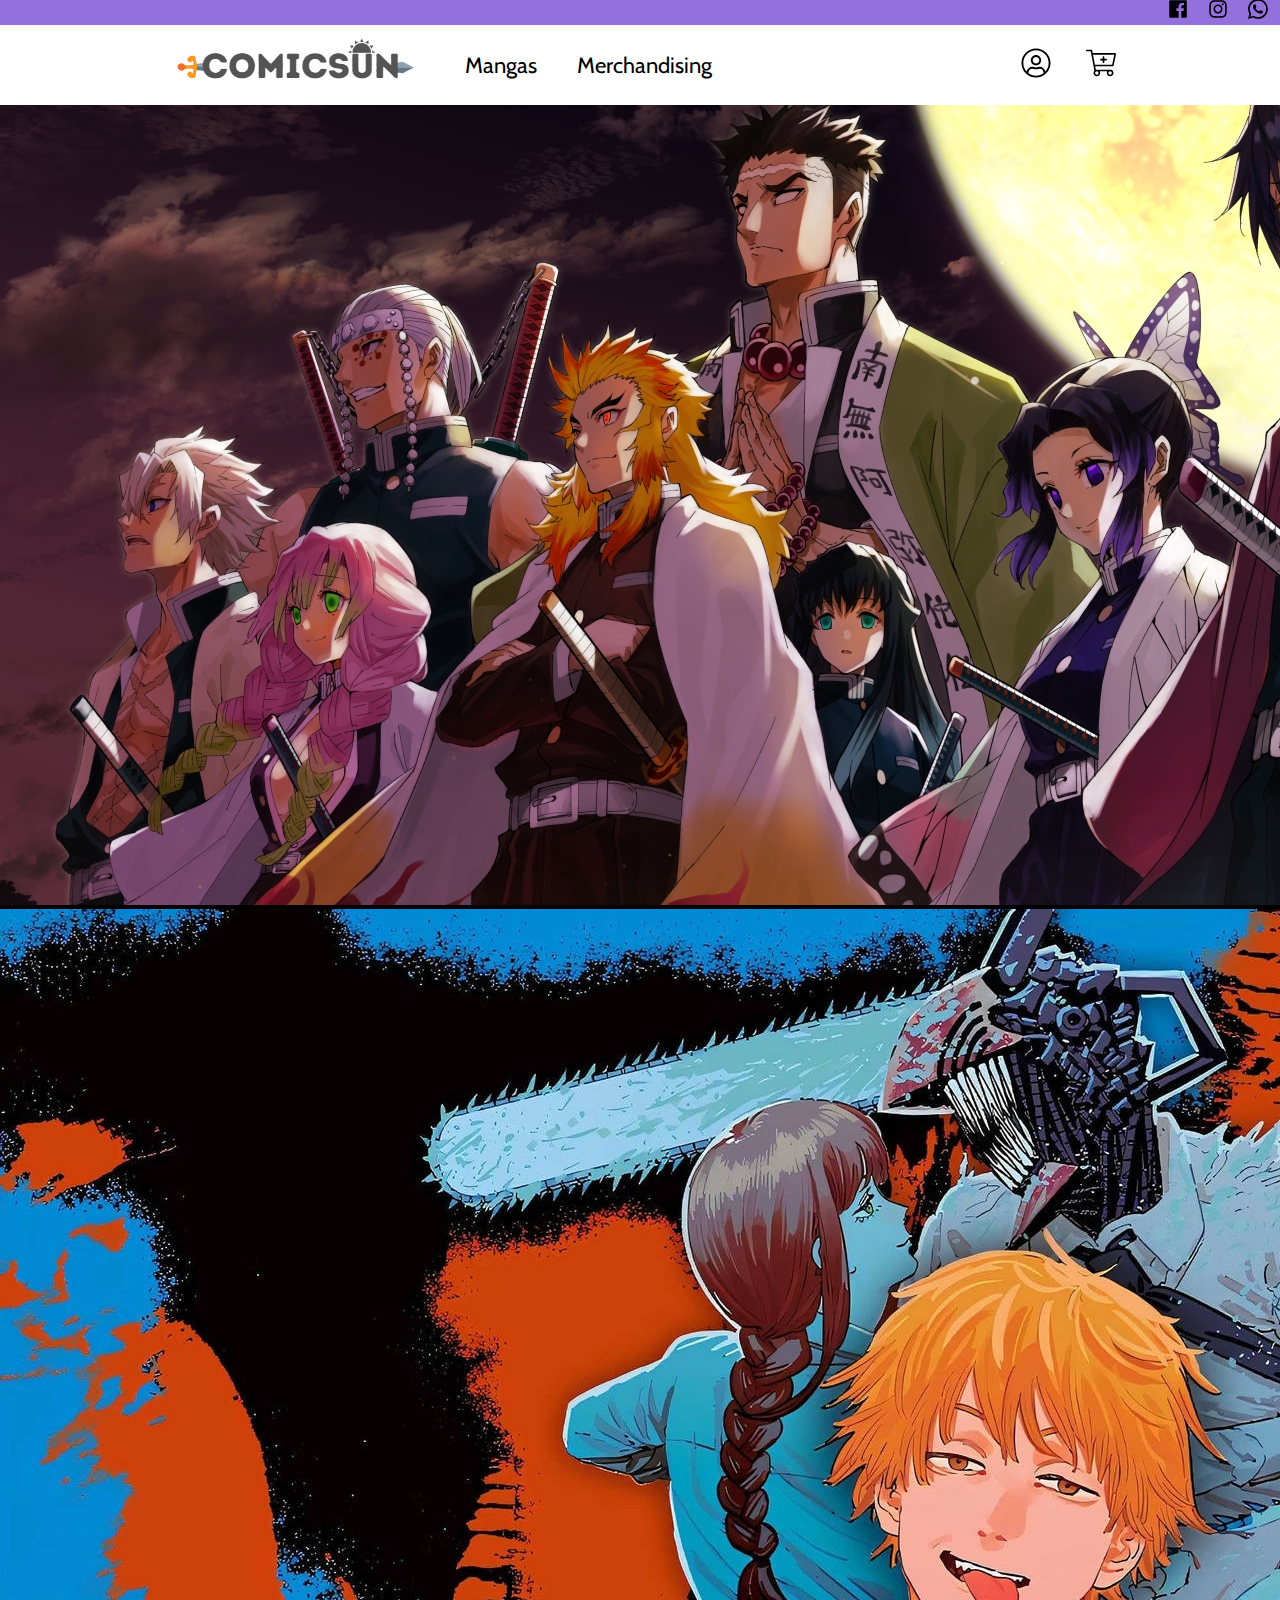
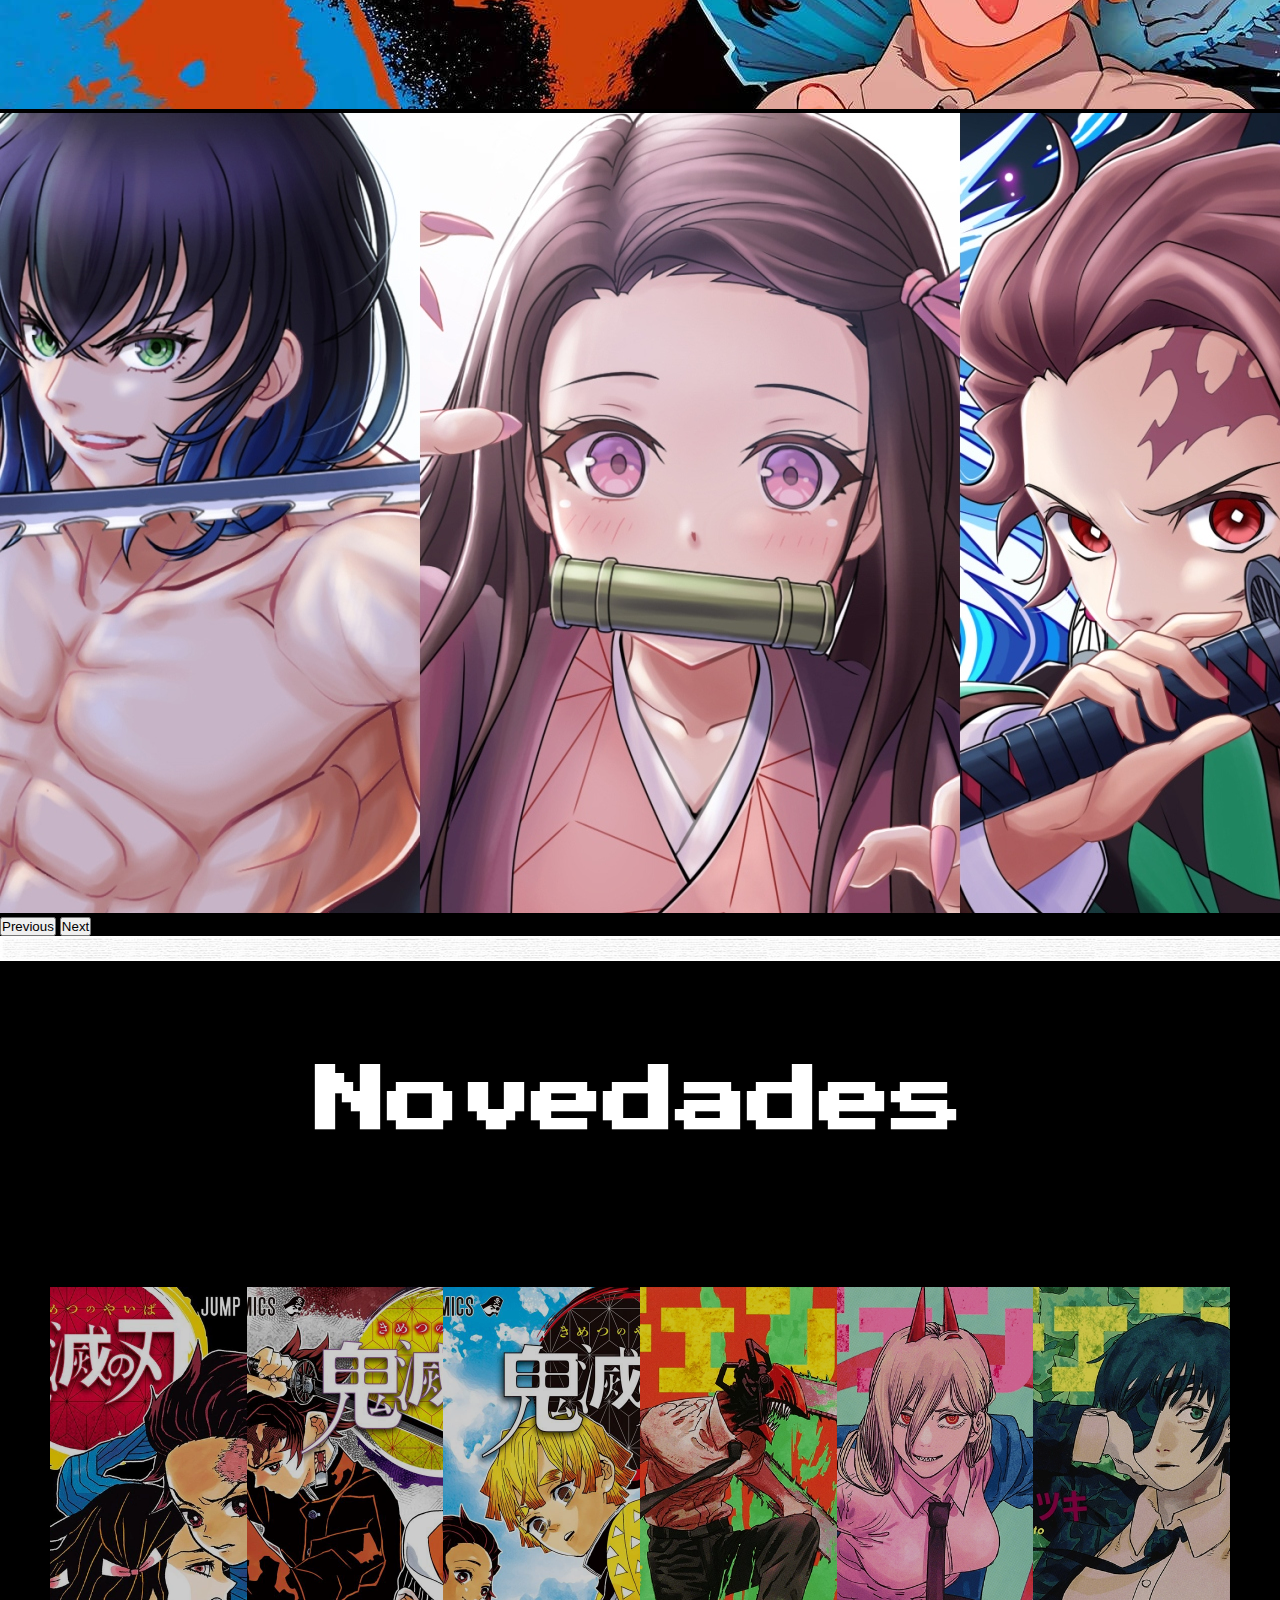
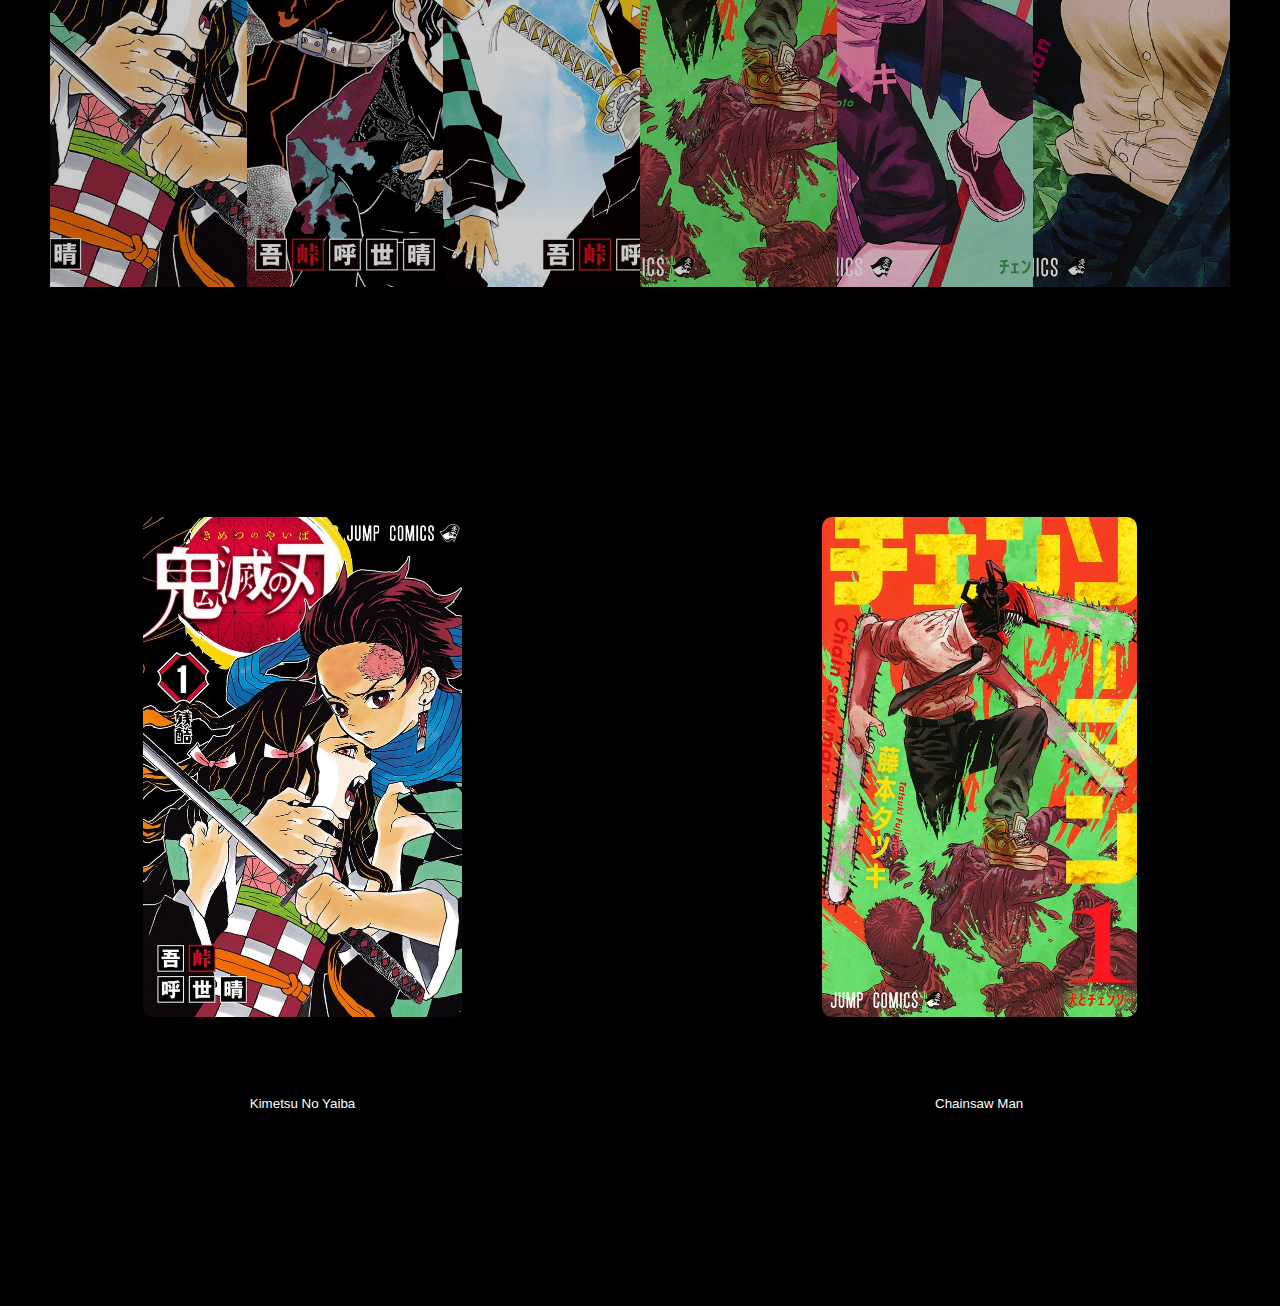
<file: index.html>
<!DOCTYPE html>
<html lang="en">
<head>
    <meta charset="UTF-8">
    <meta http-equiv="X-UA-Compatible" content="IE=edge">
    <meta name="viewport" content="width=device-width, initial-scale=1.0">
    <meta name="description" content="ComicSun">
    <meta name="keywords" content="">
    <link rel="shortcut icon" href="./img/Logo/Favicon.jpg" type="image/x-icon">
    <title>ComicSun</title>
    <!-- CSS -->
    <link rel="stylesheet" href="./CSS/styles.css">
    <!-- Fuentes de letras -->
    <link rel="preconnect" href="https://fonts.googleapis.com">
    <link rel="preconnect" href="https://fonts.gstatic.com" crossorigin>
    <link href="https://fonts.googleapis.com/css2?family=Cabin:wght@600&display=swap" rel="stylesheet">
    <link href="https://fonts.googleapis.com/css2?family=Press+Start+2P&display=swap" rel="stylesheet">
    <link href="https://fonts.googleapis.com/css2?family=Exo+2&display=swap" rel="stylesheet">
    <!-- Librerías -->
    <link href="https://cdn.jsdelivr.net/npm/bootstrap@5.3.0-alpha3/dist/css/bootstrap.min.css" rel="stylesheet" integrity="sha384-KK94CHFLLe+nY2dmCWGMq91rCGa5gtU4mk92HdvYe+M/SXH301p5ILy+dN9+nJOZ" crossorigin="anonymous">
</head>

<body class="body">
    <!-- Icons -->
    <div class="icons">
        <a class="icons__items" class="icons__face" href="https://es-la.facebook.com/" target="_blank">
            <svg class="icons__svg" xmlns="http://www.w3.org/2000/svg" viewBox="0 0 448 512"><path d="M448 56.7v398.5c0 13.7-11.1 24.7-24.7 24.7H309.1V306.5h58.2l8.7-67.6h-67v-43.2c0-19.6 5.4-32.9 33.5-32.9h35.8v-60.5c-6.2-.8-27.4-2.7-52.2-2.7-51.6 0-87 31.5-87 89.4v49.9h-58.4v67.6h58.4V480H24.7C11.1 480 0 468.9 0 455.3V56.7C0 43.1 11.1 32 24.7 32h398.5c13.7 0 24.8 11.1 24.8 24.7z"/></svg>
        </a>
        <a class="icons__items" class="icons__insta" href="https://www.instagram.com/" target="_blank">
            <svg class="icons__svg" xmlns="http://www.w3.org/2000/svg" viewBox="0 0 448 512"><path d="M224.1 141c-63.6 0-114.9 51.3-114.9 114.9s51.3 114.9 114.9 114.9S339 319.5 339 255.9 287.7 141 224.1 141zm0 189.6c-41.1 0-74.7-33.5-74.7-74.7s33.5-74.7 74.7-74.7 74.7 33.5 74.7 74.7-33.6 74.7-74.7 74.7zm146.4-194.3c0 14.9-12 26.8-26.8 26.8-14.9 0-26.8-12-26.8-26.8s12-26.8 26.8-26.8 26.8 12 26.8 26.8zm76.1 27.2c-1.7-35.9-9.9-67.7-36.2-93.9-26.2-26.2-58-34.4-93.9-36.2-37-2.1-147.9-2.1-184.9 0-35.8 1.7-67.6 9.9-93.9 36.1s-34.4 58-36.2 93.9c-2.1 37-2.1 147.9 0 184.9 1.7 35.9 9.9 67.7 36.2 93.9s58 34.4 93.9 36.2c37 2.1 147.9 2.1 184.9 0 35.9-1.7 67.7-9.9 93.9-36.2 26.2-26.2 34.4-58 36.2-93.9 2.1-37 2.1-147.8 0-184.8zM398.8 388c-7.8 19.6-22.9 34.7-42.6 42.6-29.5 11.7-99.5 9-132.1 9s-102.7 2.6-132.1-9c-19.6-7.8-34.7-22.9-42.6-42.6-11.7-29.5-9-99.5-9-132.1s-2.6-102.7 9-132.1c7.8-19.6 22.9-34.7 42.6-42.6 29.5-11.7 99.5-9 132.1-9s102.7-2.6 132.1 9c19.6 7.8 34.7 22.9 42.6 42.6 11.7 29.5 9 99.5 9 132.1s2.7 102.7-9 132.1z"/></svg>
        </a>
        <a class="icons__items" class="icons__whats" href="https://web.whatsapp.com/" target="_blank">
            <svg class="icons__svg" xmlns="http://www.w3.org/2000/svg" width="16" height="16" fill="currentColor" class="bi bi-whatsapp" viewBox="0 0 16 16">
                <path d="M13.601 2.326A7.854 7.854 0 0 0 7.994 0C3.627 0 .068 3.558.064 7.926c0 1.399.366 2.76 1.057 3.965L0 16l4.204-1.102a7.933 7.933 0 0 0 3.79.965h.004c4.368 0 7.926-3.558 7.93-7.93A7.898 7.898 0 0 0 13.6 2.326zM7.994 14.521a6.573 6.573 0 0 1-3.356-.92l-.24-.144-2.494.654.666-2.433-.156-.251a6.56 6.56 0 0 1-1.007-3.505c0-3.626 2.957-6.584 6.591-6.584a6.56 6.56 0 0 1 4.66 1.931 6.557 6.557 0 0 1 1.928 4.66c-.004 3.639-2.961 6.592-6.592 6.592zm3.615-4.934c-.197-.099-1.17-.578-1.353-.646-.182-.065-.315-.099-.445.099-.133.197-.513.646-.627.775-.114.133-.232.148-.43.05-.197-.1-.836-.308-1.592-.985-.59-.525-.985-1.175-1.103-1.372-.114-.198-.011-.304.088-.403.087-.088.197-.232.296-.346.1-.114.133-.198.198-.33.065-.134.034-.248-.015-.347-.05-.099-.445-1.076-.612-1.47-.16-.389-.323-.335-.445-.34-.114-.007-.247-.007-.38-.007a.729.729 0 0 0-.529.247c-.182.198-.691.677-.691 1.654 0 .977.71 1.916.81 2.049.098.133 1.394 2.132 3.383 2.992.47.205.84.326 1.129.418.475.152.904.129 1.246.08.38-.058 1.171-.48 1.338-.943.164-.464.164-.86.114-.943-.049-.084-.182-.133-.38-.232z"/>
              </svg>
        </a>
    </div>
    <!-- Menú navegador -->
    <header class="nav">
        <div class="nav__menu">
            <a class="nav__logo" href="./index.html">
                <img src="./img/Logo/ComicSun4.png" alt="Logo-ComicSun">
            </a>
            <a class="nav__pages" href="./PAGES/mangas.html">Mangas</a>
            <a class="nav__pages" href="./PAGES/merchandising.html">Merchandising</a>
        </div>
        
        <div class="nav__container">
            <a class="nav__icons" href="./PAGES/contacto.html">
                <svg xmlns="http://www.w3.org/2000/svg" viewBox="0 0 496 512"><path d="M248 8C111 8 0 119 0 256s111 248 248 248 248-111 248-248S385 8 248 8zm128 421.6c-35.9 26.5-80.1 42.4-128 42.4s-92.1-15.9-128-42.4V416c0-35.3 28.7-64 64-64 11.1 0 27.5 11.4 64 11.4 36.6 0 52.8-11.4 64-11.4 35.3 0 64 28.7 64 64v13.6zm30.6-27.5c-6.8-46.4-46.3-82.1-94.6-82.1-20.5 0-30.4 11.4-64 11.4S204.6 320 184 320c-48.3 0-87.8 35.7-94.6 82.1C53.9 363.6 32 312.4 32 256c0-119.1 96.9-216 216-216s216 96.9 216 216c0 56.4-21.9 107.6-57.4 146.1zM248 120c-48.6 0-88 39.4-88 88s39.4 88 88 88 88-39.4 88-88-39.4-88-88-88zm0 144c-30.9 0-56-25.1-56-56s25.1-56 56-56 56 25.1 56 56-25.1 56-56 56z"/></svg>
            </a>
            <a class="nav__icons" href="">
                <svg xmlns="http://www.w3.org/2000/svg" viewBox="0 0 576 512"><path d="M551.991 64H129.28l-8.329-44.423C118.822 8.226 108.911 0 97.362 0H12C5.373 0 0 5.373 0 12v8c0 6.627 5.373 12 12 12h78.72l69.927 372.946C150.305 416.314 144 431.42 144 448c0 35.346 28.654 64 64 64s64-28.654 64-64a63.681 63.681 0 0 0-8.583-32h145.167a63.681 63.681 0 0 0-8.583 32c0 35.346 28.654 64 64 64 35.346 0 64-28.654 64-64 0-17.993-7.435-34.24-19.388-45.868C506.022 391.891 496.76 384 485.328 384H189.28l-12-64h331.381c11.368 0 21.177-7.976 23.496-19.105l43.331-208C578.592 77.991 567.215 64 551.991 64zM464 416c17.645 0 32 14.355 32 32s-14.355 32-32 32-32-14.355-32-32 14.355-32 32-32zm-256 0c17.645 0 32 14.355 32 32s-14.355 32-32 32-32-14.355-32-32 14.355-32 32-32zm294.156-128H171.28l-36-192h406.876l-40 192zM272 196v-8c0-6.627 5.373-12 12-12h36v-36c0-6.627 5.373-12 12-12h8c6.627 0 12 5.373 12 12v36h36c6.627 0 12 5.373 12 12v8c0 6.627-5.373 12-12 12h-36v36c0 6.627-5.373 12-12 12h-8c-6.627 0-12-5.373-12-12v-36h-36c-6.627 0-12-5.373-12-12z"/></svg>
            </a>
        </div>
    </header>

    <main>
        <!-- Carrusel -->
        <div id="carouselExampleFade" class="carousel slide carousel-fade">
            <div class="carousel-inner">
              <div class="carousel-item active">
                <img src="./img/Carrusel/kimetsu-no-yaiba.jpg" class="d-block w-100" alt="kimetsu-no-yaiba">
              </div>
              <div class="carousel-item">
                <img src="./img/Carrusel/chainsaw-man.jpg" class="d-block w-100" alt="kimetsu-no-yaiba">
              </div>
              <div class="carousel-item">
                <img src="./img/Carrusel/kimetsu-no-yaiba2.jpg" class="d-block w-100" alt="kimetsu-no-yaiba">
              </div>
            </div>
            <button class="carousel-control-prev" type="button" data-bs-target="#carouselExampleFade" data-bs-slide="prev">
              <span class="carousel-control-prev-icon" aria-hidden="true"></span>
              <span class="visually-hidden">Previous</span>
            </button>
            <button class="carousel-control-next" type="button" data-bs-target="#carouselExampleFade" data-bs-slide="next">
              <span class="carousel-control-next-icon" aria-hidden="true"></span>
              <span class="visually-hidden">Next</span>
            </button>
        </div>


        <!-- Separación -->
       <div class="line">
            <img src="./img/lineablanca.jpg" alt="separacion">
       </div>


       <!-- Título -->
        <section class="title">
            <h1>Novedades</h1>
        </section>


        <!-- Galería de img -->
        <div class="galeria">
            <img src="./img/Kimetsu-no-yaiba/Kimetsu_no_Yaiba_V1jap.webp" alt="kimetsu-no-yaiba">
            <img src="./img/Kimetsu-no-yaiba/Kimetsu_no_Yaiba_V2.webp" alt="kimetsu-no-yaiba">
            <img src="./img/Kimetsu-no-yaiba/Kimetsu_no_Yaiba_V3.webp" alt="kimetsu-no-yaiba">
            <img src="./img/Chainsow-man/Volumen_1.webp" alt="chainsaw-man">
            <img src="./img/Chainsow-man/Volumen_2.webp" alt="chainsaw-man">
            <img src="./img/Chainsow-man/Volumen_3.webp" alt="chainsaw-man">
        </div>


        <!-- Tienda -->
        <section class="cont">
            <div class="box">
                <div class="box__cont">
                    <div class="box__img">
                        <a href="./PAGES/mangas.html">
                            <img src="./img/Kimetsu-no-yaiba/Kimetsu_no_Yaiba_V1jap.webp" alt="kimetsu-no-yaiba">
                        </a>
                    </div>
                    <!-- Button -->
                    <div class="button">
                        <a class="button__link" href="./PAGES/mangas.html">
                            <button class="button__txt">Kimetsu No Yaiba</button>
                        </a>
                    </div>
                </div>
                
                <div class="box__cont">
                    <div class="box__img">
                        <a href="./PAGES/mangas.html">
                            <img src="./img/Chainsow-man/Volumen_1.webp" alt="chainsaw-man">
                        </a>
                    </div>
                    <!-- Button -->
                    <div class="button">
                        <a class="button__link" href="./PAGES/mangas.html">
                            <button class="button__txt">Chainsaw Man</button>
                        </a>
                    </div>

                </div>
            </div>
        </section>
    </main>


    <!-- Pie de página -->
    <footer class="footer">
        
    </footer>







    <!-- Javascript -->
    <script src="https://cdn.jsdelivr.net/npm/@popperjs/core@2.11.7/dist/umd/popper.min.js" integrity="sha384-zYPOMqeu1DAVkHiLqWBUTcbYfZ8osu1Nd6Z89ify25QV9guujx43ITvfi12/QExE" crossorigin="anonymous"></script>
    <script src="https://cdn.jsdelivr.net/npm/bootstrap@5.3.0-alpha3/dist/js/bootstrap.min.js" integrity="sha384-Y4oOpwW3duJdCWv5ly8SCFYWqFDsfob/3GkgExXKV4idmbt98QcxXYs9UoXAB7BZ" crossorigin="anonymous"></script>
    <script src="./Javascript/script.js"></script>
</body>
</html>
</file>
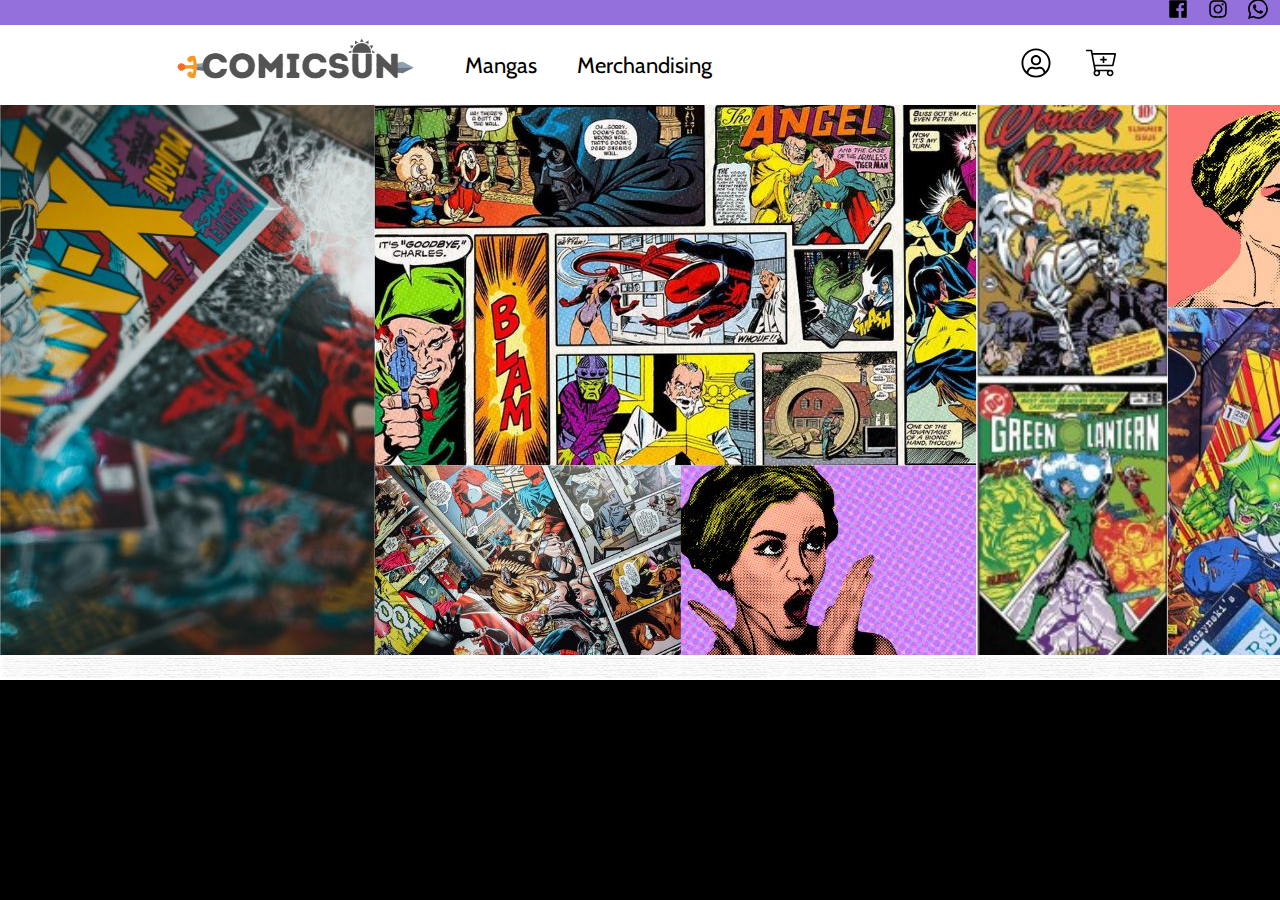
<file: PAGES/contacto.html>
<!DOCTYPE html>
<html lang="en">
<head>
    <meta charset="UTF-8">
    <meta http-equiv="X-UA-Compatible" content="IE=edge">
    <meta name="viewport" content="width=device-width, initial-scale=1.0">
    <meta name="description" content="ComicSun">
    <meta name="keywords" content="">
    <link rel="shortcut icon" href="../img/Logo/Favicon.jpg" type="image/x-icon">
    <title>Contacto</title>
    <!-- CSS -->
    <link rel="stylesheet" href="../CSS/styles.css">
    <!-- Fuentes de letras -->
    <link rel="preconnect" href="https://fonts.googleapis.com">
    <link rel="preconnect" href="https://fonts.gstatic.com" crossorigin>
    <link href="https://fonts.googleapis.com/css2?family=Cabin:wght@600&display=swap" rel="stylesheet">
    <!-- Librerías -->
</head>

<body class="body">
    <!-- Icons -->
    <div class="icons">
        <a class="icons__items" class="icons__face" href="https://es-la.facebook.com/" target="_blank">
            <svg class="icons__svg" xmlns="http://www.w3.org/2000/svg" viewBox="0 0 448 512"><path d="M448 56.7v398.5c0 13.7-11.1 24.7-24.7 24.7H309.1V306.5h58.2l8.7-67.6h-67v-43.2c0-19.6 5.4-32.9 33.5-32.9h35.8v-60.5c-6.2-.8-27.4-2.7-52.2-2.7-51.6 0-87 31.5-87 89.4v49.9h-58.4v67.6h58.4V480H24.7C11.1 480 0 468.9 0 455.3V56.7C0 43.1 11.1 32 24.7 32h398.5c13.7 0 24.8 11.1 24.8 24.7z"/></svg>
        </a>
        <a class="icons__items" class="icons__insta" href="https://www.instagram.com/" target="_blank">
            <svg class="icons__svg" xmlns="http://www.w3.org/2000/svg" viewBox="0 0 448 512"><path d="M224.1 141c-63.6 0-114.9 51.3-114.9 114.9s51.3 114.9 114.9 114.9S339 319.5 339 255.9 287.7 141 224.1 141zm0 189.6c-41.1 0-74.7-33.5-74.7-74.7s33.5-74.7 74.7-74.7 74.7 33.5 74.7 74.7-33.6 74.7-74.7 74.7zm146.4-194.3c0 14.9-12 26.8-26.8 26.8-14.9 0-26.8-12-26.8-26.8s12-26.8 26.8-26.8 26.8 12 26.8 26.8zm76.1 27.2c-1.7-35.9-9.9-67.7-36.2-93.9-26.2-26.2-58-34.4-93.9-36.2-37-2.1-147.9-2.1-184.9 0-35.8 1.7-67.6 9.9-93.9 36.1s-34.4 58-36.2 93.9c-2.1 37-2.1 147.9 0 184.9 1.7 35.9 9.9 67.7 36.2 93.9s58 34.4 93.9 36.2c37 2.1 147.9 2.1 184.9 0 35.9-1.7 67.7-9.9 93.9-36.2 26.2-26.2 34.4-58 36.2-93.9 2.1-37 2.1-147.8 0-184.8zM398.8 388c-7.8 19.6-22.9 34.7-42.6 42.6-29.5 11.7-99.5 9-132.1 9s-102.7 2.6-132.1-9c-19.6-7.8-34.7-22.9-42.6-42.6-11.7-29.5-9-99.5-9-132.1s-2.6-102.7 9-132.1c7.8-19.6 22.9-34.7 42.6-42.6 29.5-11.7 99.5-9 132.1-9s102.7-2.6 132.1 9c19.6 7.8 34.7 22.9 42.6 42.6 11.7 29.5 9 99.5 9 132.1s2.7 102.7-9 132.1z"/></svg>
        </a>
        <a class="icons__items" class="icons__whats" href="https://web.whatsapp.com/" target="_blank">
            <svg class="icons__svg" xmlns="http://www.w3.org/2000/svg" width="16" height="16" fill="currentColor" class="bi bi-whatsapp" viewBox="0 0 16 16">
                <path d="M13.601 2.326A7.854 7.854 0 0 0 7.994 0C3.627 0 .068 3.558.064 7.926c0 1.399.366 2.76 1.057 3.965L0 16l4.204-1.102a7.933 7.933 0 0 0 3.79.965h.004c4.368 0 7.926-3.558 7.93-7.93A7.898 7.898 0 0 0 13.6 2.326zM7.994 14.521a6.573 6.573 0 0 1-3.356-.92l-.24-.144-2.494.654.666-2.433-.156-.251a6.56 6.56 0 0 1-1.007-3.505c0-3.626 2.957-6.584 6.591-6.584a6.56 6.56 0 0 1 4.66 1.931 6.557 6.557 0 0 1 1.928 4.66c-.004 3.639-2.961 6.592-6.592 6.592zm3.615-4.934c-.197-.099-1.17-.578-1.353-.646-.182-.065-.315-.099-.445.099-.133.197-.513.646-.627.775-.114.133-.232.148-.43.05-.197-.1-.836-.308-1.592-.985-.59-.525-.985-1.175-1.103-1.372-.114-.198-.011-.304.088-.403.087-.088.197-.232.296-.346.1-.114.133-.198.198-.33.065-.134.034-.248-.015-.347-.05-.099-.445-1.076-.612-1.47-.16-.389-.323-.335-.445-.34-.114-.007-.247-.007-.38-.007a.729.729 0 0 0-.529.247c-.182.198-.691.677-.691 1.654 0 .977.71 1.916.81 2.049.098.133 1.394 2.132 3.383 2.992.47.205.84.326 1.129.418.475.152.904.129 1.246.08.38-.058 1.171-.48 1.338-.943.164-.464.164-.86.114-.943-.049-.084-.182-.133-.38-.232z"/>
              </svg>
        </a>
    </div>

    <!-- Menú navegador -->
    <header class="nav">
        <div class="nav__menu">
            <a class="nav__logo" href="../index.html">
                <img src="../img/Logo/ComicSun4.png" alt="Logo-ComicSun">
            </a>
            <a class="nav__pages" href="./mangas.html">Mangas</a>
            <a class="nav__pages" href="./merchandising.html">Merchandising</a>
        </div>
        
        <div class="nav__container">
            <a class="nav__icons" href="./contacto.html">
                <svg xmlns="http://www.w3.org/2000/svg" viewBox="0 0 496 512"><path d="M248 8C111 8 0 119 0 256s111 248 248 248 248-111 248-248S385 8 248 8zm128 421.6c-35.9 26.5-80.1 42.4-128 42.4s-92.1-15.9-128-42.4V416c0-35.3 28.7-64 64-64 11.1 0 27.5 11.4 64 11.4 36.6 0 52.8-11.4 64-11.4 35.3 0 64 28.7 64 64v13.6zm30.6-27.5c-6.8-46.4-46.3-82.1-94.6-82.1-20.5 0-30.4 11.4-64 11.4S204.6 320 184 320c-48.3 0-87.8 35.7-94.6 82.1C53.9 363.6 32 312.4 32 256c0-119.1 96.9-216 216-216s216 96.9 216 216c0 56.4-21.9 107.6-57.4 146.1zM248 120c-48.6 0-88 39.4-88 88s39.4 88 88 88 88-39.4 88-88-39.4-88-88-88zm0 144c-30.9 0-56-25.1-56-56s25.1-56 56-56 56 25.1 56 56-25.1 56-56 56z"/></svg>
            </a>
            <a class="nav__icons" href="">
                <svg xmlns="http://www.w3.org/2000/svg" viewBox="0 0 576 512"><path d="M551.991 64H129.28l-8.329-44.423C118.822 8.226 108.911 0 97.362 0H12C5.373 0 0 5.373 0 12v8c0 6.627 5.373 12 12 12h78.72l69.927 372.946C150.305 416.314 144 431.42 144 448c0 35.346 28.654 64 64 64s64-28.654 64-64a63.681 63.681 0 0 0-8.583-32h145.167a63.681 63.681 0 0 0-8.583 32c0 35.346 28.654 64 64 64 35.346 0 64-28.654 64-64 0-17.993-7.435-34.24-19.388-45.868C506.022 391.891 496.76 384 485.328 384H189.28l-12-64h331.381c11.368 0 21.177-7.976 23.496-19.105l43.331-208C578.592 77.991 567.215 64 551.991 64zM464 416c17.645 0 32 14.355 32 32s-14.355 32-32 32-32-14.355-32-32 14.355-32 32-32zm-256 0c17.645 0 32 14.355 32 32s-14.355 32-32 32-32-14.355-32-32 14.355-32 32-32zm294.156-128H171.28l-36-192h406.876l-40 192zM272 196v-8c0-6.627 5.373-12 12-12h36v-36c0-6.627 5.373-12 12-12h8c6.627 0 12 5.373 12 12v36h36c6.627 0 12 5.373 12 12v8c0 6.627-5.373 12-12 12h-36v36c0 6.627-5.373 12-12 12h-8c-6.627 0-12-5.373-12-12v-36h-36c-6.627 0-12-5.373-12-12z"/></svg>
            </a>
        </div>
    </header>


    <!-- Banner -->
    <div class="banner">
        <img src="../img/banner1.jpg" alt="Banner">
    </div>


    <!-- Separación -->
    <div class="line">
        <img src="../img/lineablanca.jpg" alt="separacion">
    </div>

    
    


    <!-- Javascript -->
    <script src="../Javascript/script.js"></script>
</body>
</html>
</file>
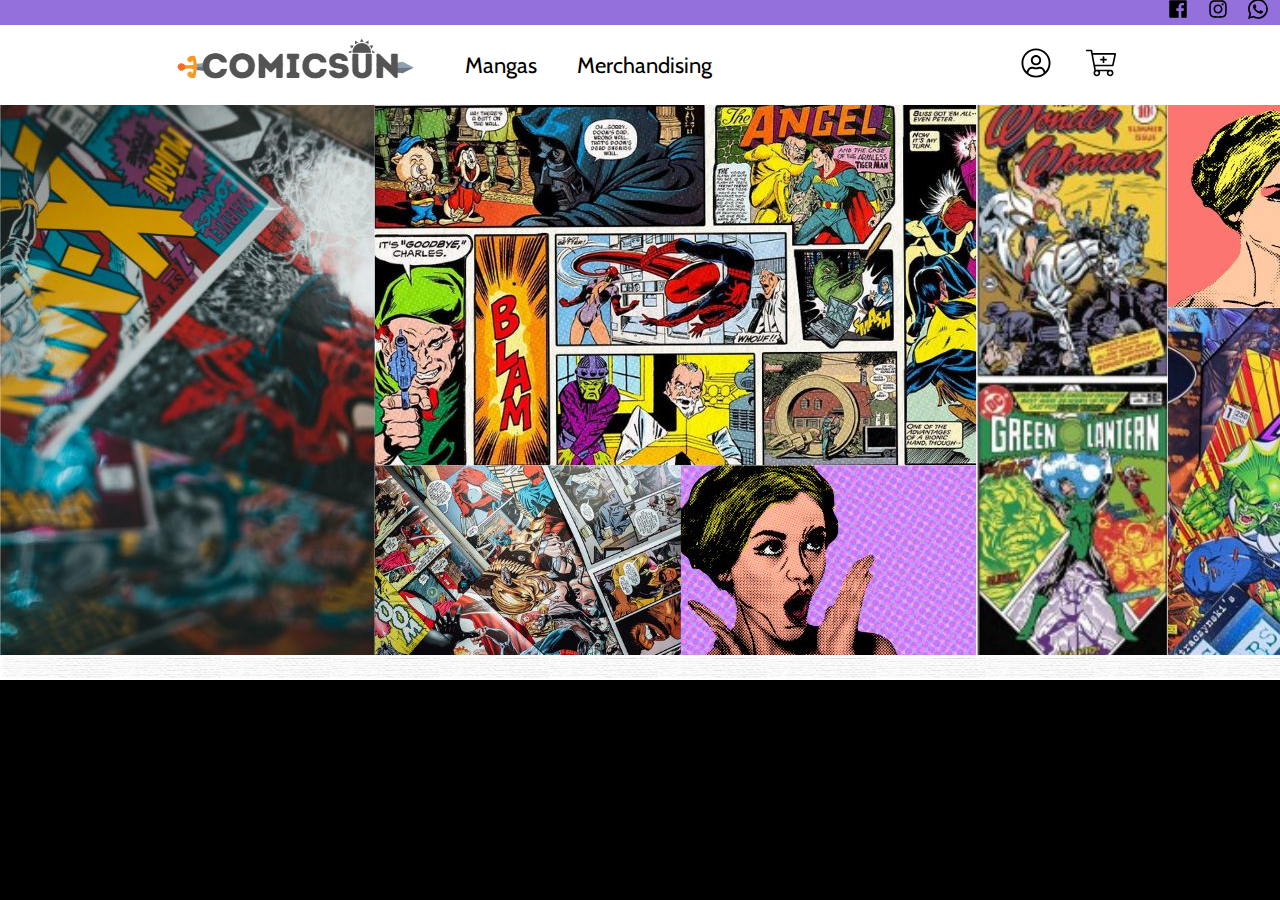
<file: PAGES/mangas.html>
<!DOCTYPE html>
<html lang="en">
<head>
    <meta charset="UTF-8">
    <meta http-equiv="X-UA-Compatible" content="IE=edge">
    <meta name="viewport" content="width=device-width, initial-scale=1.0">
    <meta name="description" content="ComicSun">
    <meta name="keywords" content="">
    <link rel="shortcut icon" href="../img/Logo/Favicon.jpg" type="image/x-icon">
    <title>Productos</title>
    <!-- CSS -->
    <link rel="stylesheet" href="../CSS/styles.css">
    <!-- Fuentes de letras -->
    <link rel="preconnect" href="https://fonts.googleapis.com">
    <link rel="preconnect" href="https://fonts.gstatic.com" crossorigin>
    <link href="https://fonts.googleapis.com/css2?family=Cabin:wght@600&display=swap" rel="stylesheet">
    <!-- Librerías -->
</head>

<body class="body">
    <!-- Icons -->
    <div class="icons">
        <a class="icons__items" class="icons__face" href="https://es-la.facebook.com/" target="_blank">
            <svg class="icons__svg" xmlns="http://www.w3.org/2000/svg" viewBox="0 0 448 512"><path d="M448 56.7v398.5c0 13.7-11.1 24.7-24.7 24.7H309.1V306.5h58.2l8.7-67.6h-67v-43.2c0-19.6 5.4-32.9 33.5-32.9h35.8v-60.5c-6.2-.8-27.4-2.7-52.2-2.7-51.6 0-87 31.5-87 89.4v49.9h-58.4v67.6h58.4V480H24.7C11.1 480 0 468.9 0 455.3V56.7C0 43.1 11.1 32 24.7 32h398.5c13.7 0 24.8 11.1 24.8 24.7z"/></svg>
        </a>
        <a class="icons__items" class="icons__insta" href="https://www.instagram.com/" target="_blank">
            <svg class="icons__svg" xmlns="http://www.w3.org/2000/svg" viewBox="0 0 448 512"><path d="M224.1 141c-63.6 0-114.9 51.3-114.9 114.9s51.3 114.9 114.9 114.9S339 319.5 339 255.9 287.7 141 224.1 141zm0 189.6c-41.1 0-74.7-33.5-74.7-74.7s33.5-74.7 74.7-74.7 74.7 33.5 74.7 74.7-33.6 74.7-74.7 74.7zm146.4-194.3c0 14.9-12 26.8-26.8 26.8-14.9 0-26.8-12-26.8-26.8s12-26.8 26.8-26.8 26.8 12 26.8 26.8zm76.1 27.2c-1.7-35.9-9.9-67.7-36.2-93.9-26.2-26.2-58-34.4-93.9-36.2-37-2.1-147.9-2.1-184.9 0-35.8 1.7-67.6 9.9-93.9 36.1s-34.4 58-36.2 93.9c-2.1 37-2.1 147.9 0 184.9 1.7 35.9 9.9 67.7 36.2 93.9s58 34.4 93.9 36.2c37 2.1 147.9 2.1 184.9 0 35.9-1.7 67.7-9.9 93.9-36.2 26.2-26.2 34.4-58 36.2-93.9 2.1-37 2.1-147.8 0-184.8zM398.8 388c-7.8 19.6-22.9 34.7-42.6 42.6-29.5 11.7-99.5 9-132.1 9s-102.7 2.6-132.1-9c-19.6-7.8-34.7-22.9-42.6-42.6-11.7-29.5-9-99.5-9-132.1s-2.6-102.7 9-132.1c7.8-19.6 22.9-34.7 42.6-42.6 29.5-11.7 99.5-9 132.1-9s102.7-2.6 132.1 9c19.6 7.8 34.7 22.9 42.6 42.6 11.7 29.5 9 99.5 9 132.1s2.7 102.7-9 132.1z"/></svg>
        </a>
        <a class="icons__items" class="icons__whats" href="https://web.whatsapp.com/" target="_blank">
            <svg class="icons__svg" xmlns="http://www.w3.org/2000/svg" width="16" height="16" fill="currentColor" class="bi bi-whatsapp" viewBox="0 0 16 16">
            <path d="M13.601 2.326A7.854 7.854 0 0 0 7.994 0C3.627 0 .068 3.558.064 7.926c0 1.399.366 2.76 1.057 3.965L0 16l4.204-1.102a7.933 7.933 0 0 0 3.79.965h.004c4.368 0 7.926-3.558 7.93-7.93A7.898 7.898 0 0 0 13.6 2.326zM7.994 14.521a6.573 6.573 0 0 1-3.356-.92l-.24-.144-2.494.654.666-2.433-.156-.251a6.56 6.56 0 0 1-1.007-3.505c0-3.626 2.957-6.584 6.591-6.584a6.56 6.56 0 0 1 4.66 1.931 6.557 6.557 0 0 1 1.928 4.66c-.004 3.639-2.961 6.592-6.592 6.592zm3.615-4.934c-.197-.099-1.17-.578-1.353-.646-.182-.065-.315-.099-.445.099-.133.197-.513.646-.627.775-.114.133-.232.148-.43.05-.197-.1-.836-.308-1.592-.985-.59-.525-.985-1.175-1.103-1.372-.114-.198-.011-.304.088-.403.087-.088.197-.232.296-.346.1-.114.133-.198.198-.33.065-.134.034-.248-.015-.347-.05-.099-.445-1.076-.612-1.47-.16-.389-.323-.335-.445-.34-.114-.007-.247-.007-.38-.007a.729.729 0 0 0-.529.247c-.182.198-.691.677-.691 1.654 0 .977.71 1.916.81 2.049.098.133 1.394 2.132 3.383 2.992.47.205.84.326 1.129.418.475.152.904.129 1.246.08.38-.058 1.171-.48 1.338-.943.164-.464.164-.86.114-.943-.049-.084-.182-.133-.38-.232z"/>
            </svg>
        </a>
    </div>
    

    <!-- Menú navegador -->
    <header class="nav">
        <div class="nav__menu">
            <a class="nav__logo" href="../index.html">
                <img src="../img/Logo/ComicSun4.png" alt="Logo-ComicSun">
            </a>
            <a class="nav__pages" href="./mangas.html">Mangas</a>
            <a class="nav__pages" href="./merchandising.html">Merchandising</a>
        </div>
        
        <div class="nav__container">
            <a class="nav__icons" href="./contacto.html">
                <svg xmlns="http://www.w3.org/2000/svg" viewBox="0 0 496 512"><path d="M248 8C111 8 0 119 0 256s111 248 248 248 248-111 248-248S385 8 248 8zm128 421.6c-35.9 26.5-80.1 42.4-128 42.4s-92.1-15.9-128-42.4V416c0-35.3 28.7-64 64-64 11.1 0 27.5 11.4 64 11.4 36.6 0 52.8-11.4 64-11.4 35.3 0 64 28.7 64 64v13.6zm30.6-27.5c-6.8-46.4-46.3-82.1-94.6-82.1-20.5 0-30.4 11.4-64 11.4S204.6 320 184 320c-48.3 0-87.8 35.7-94.6 82.1C53.9 363.6 32 312.4 32 256c0-119.1 96.9-216 216-216s216 96.9 216 216c0 56.4-21.9 107.6-57.4 146.1zM248 120c-48.6 0-88 39.4-88 88s39.4 88 88 88 88-39.4 88-88-39.4-88-88-88zm0 144c-30.9 0-56-25.1-56-56s25.1-56 56-56 56 25.1 56 56-25.1 56-56 56z"/></svg>
            </a>
            <a class="nav__icons" href="">
                <svg xmlns="http://www.w3.org/2000/svg" viewBox="0 0 576 512"><path d="M551.991 64H129.28l-8.329-44.423C118.822 8.226 108.911 0 97.362 0H12C5.373 0 0 5.373 0 12v8c0 6.627 5.373 12 12 12h78.72l69.927 372.946C150.305 416.314 144 431.42 144 448c0 35.346 28.654 64 64 64s64-28.654 64-64a63.681 63.681 0 0 0-8.583-32h145.167a63.681 63.681 0 0 0-8.583 32c0 35.346 28.654 64 64 64 35.346 0 64-28.654 64-64 0-17.993-7.435-34.24-19.388-45.868C506.022 391.891 496.76 384 485.328 384H189.28l-12-64h331.381c11.368 0 21.177-7.976 23.496-19.105l43.331-208C578.592 77.991 567.215 64 551.991 64zM464 416c17.645 0 32 14.355 32 32s-14.355 32-32 32-32-14.355-32-32 14.355-32 32-32zm-256 0c17.645 0 32 14.355 32 32s-14.355 32-32 32-32-14.355-32-32 14.355-32 32-32zm294.156-128H171.28l-36-192h406.876l-40 192zM272 196v-8c0-6.627 5.373-12 12-12h36v-36c0-6.627 5.373-12 12-12h8c6.627 0 12 5.373 12 12v36h36c6.627 0 12 5.373 12 12v8c0 6.627-5.373 12-12 12h-36v36c0 6.627-5.373 12-12 12h-8c-6.627 0-12-5.373-12-12v-36h-36c-6.627 0-12-5.373-12-12z"/></svg>
            </a>
        </div>
    </header>


    <!-- Banner -->
    <div class="banner">
        <img src="../img/banner1.jpg" alt="Banner">
    </div>


    <!-- Separación -->
    <div class="line">
        <img src="../img/lineablanca.jpg" alt="separacion">
    </div>



    <!-- Javascript -->
    <script src="../Javascript/script.js"></script>
</body>
</html>
</file>
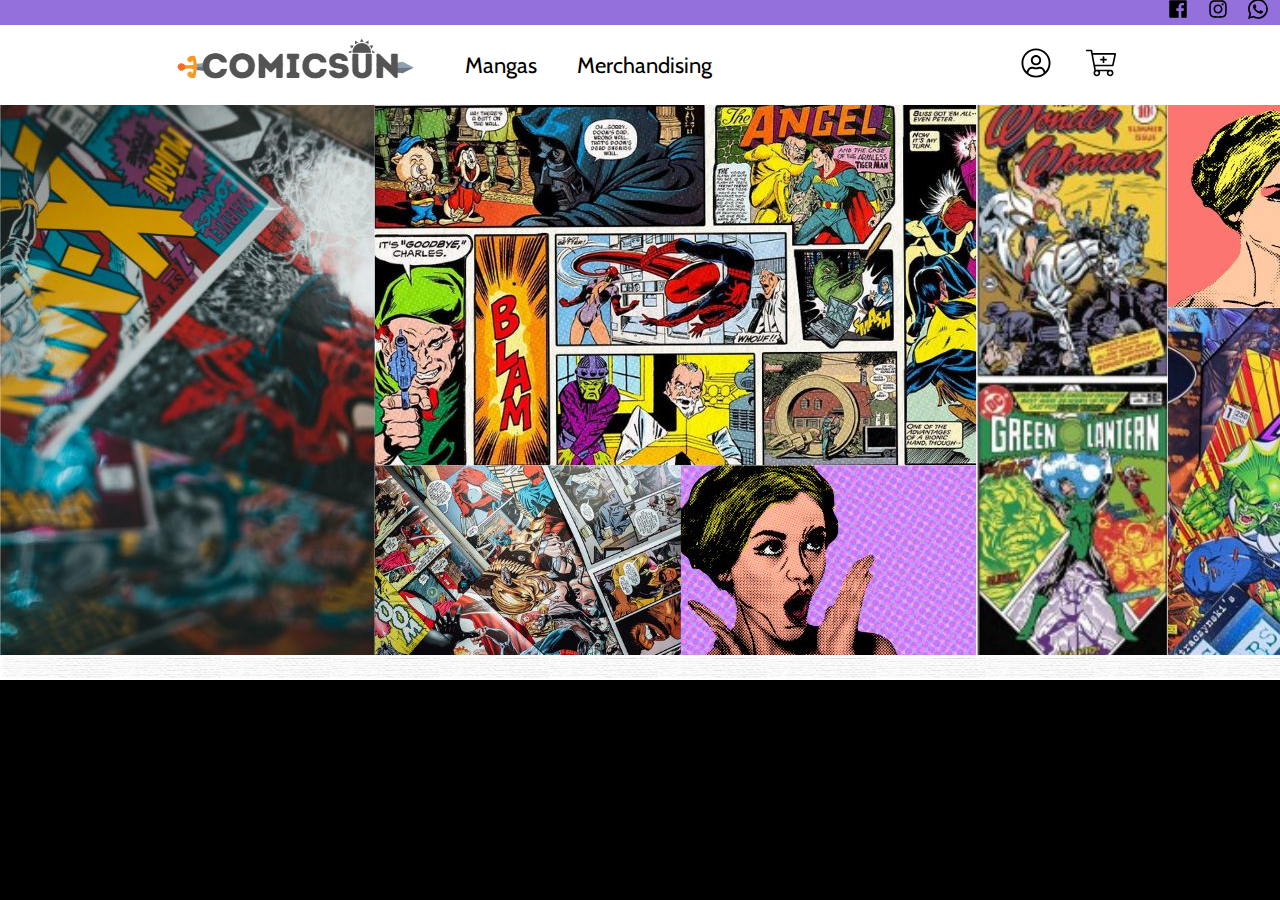
<file: PAGES/merchandising.html>
<!DOCTYPE html>
<html lang="en">
<head>
    <meta charset="UTF-8">
    <meta http-equiv="X-UA-Compatible" content="IE=edge">
    <meta name="viewport" content="width=device-width, initial-scale=1.0">
    <meta name="description" content="ComicSun">
    <meta name="keywords" content="">
    <link rel="shortcut icon" href="../img/Logo/Favicon.jpg" type="image/x-icon">
    <title>Merchandising</title>
    <!-- CSS -->
    <link rel="stylesheet" href="../CSS/styles.css">
    <!-- Fuentes de letras -->
    <link rel="preconnect" href="https://fonts.googleapis.com">
    <link rel="preconnect" href="https://fonts.gstatic.com" crossorigin>
    <link href="https://fonts.googleapis.com/css2?family=Cabin:wght@600&display=swap" rel="stylesheet">
    <!-- Librerías -->
</head>

<body class="body">
    <!-- Icons -->
    <div class="icons">
        <a class="icons__items" class="icons__face" href="https://es-la.facebook.com/" target="_blank">
            <svg class="icons__svg" xmlns="http://www.w3.org/2000/svg" viewBox="0 0 448 512"><path d="M448 56.7v398.5c0 13.7-11.1 24.7-24.7 24.7H309.1V306.5h58.2l8.7-67.6h-67v-43.2c0-19.6 5.4-32.9 33.5-32.9h35.8v-60.5c-6.2-.8-27.4-2.7-52.2-2.7-51.6 0-87 31.5-87 89.4v49.9h-58.4v67.6h58.4V480H24.7C11.1 480 0 468.9 0 455.3V56.7C0 43.1 11.1 32 24.7 32h398.5c13.7 0 24.8 11.1 24.8 24.7z"/></svg>
        </a>
        <a class="icons__items" class="icons__insta" href="https://www.instagram.com/" target="_blank">
            <svg class="icons__svg" xmlns="http://www.w3.org/2000/svg" viewBox="0 0 448 512"><path d="M224.1 141c-63.6 0-114.9 51.3-114.9 114.9s51.3 114.9 114.9 114.9S339 319.5 339 255.9 287.7 141 224.1 141zm0 189.6c-41.1 0-74.7-33.5-74.7-74.7s33.5-74.7 74.7-74.7 74.7 33.5 74.7 74.7-33.6 74.7-74.7 74.7zm146.4-194.3c0 14.9-12 26.8-26.8 26.8-14.9 0-26.8-12-26.8-26.8s12-26.8 26.8-26.8 26.8 12 26.8 26.8zm76.1 27.2c-1.7-35.9-9.9-67.7-36.2-93.9-26.2-26.2-58-34.4-93.9-36.2-37-2.1-147.9-2.1-184.9 0-35.8 1.7-67.6 9.9-93.9 36.1s-34.4 58-36.2 93.9c-2.1 37-2.1 147.9 0 184.9 1.7 35.9 9.9 67.7 36.2 93.9s58 34.4 93.9 36.2c37 2.1 147.9 2.1 184.9 0 35.9-1.7 67.7-9.9 93.9-36.2 26.2-26.2 34.4-58 36.2-93.9 2.1-37 2.1-147.8 0-184.8zM398.8 388c-7.8 19.6-22.9 34.7-42.6 42.6-29.5 11.7-99.5 9-132.1 9s-102.7 2.6-132.1-9c-19.6-7.8-34.7-22.9-42.6-42.6-11.7-29.5-9-99.5-9-132.1s-2.6-102.7 9-132.1c7.8-19.6 22.9-34.7 42.6-42.6 29.5-11.7 99.5-9 132.1-9s102.7-2.6 132.1 9c19.6 7.8 34.7 22.9 42.6 42.6 11.7 29.5 9 99.5 9 132.1s2.7 102.7-9 132.1z"/></svg>
        </a>
        <a class="icons__items" class="icons__whats" href="https://web.whatsapp.com/" target="_blank">
            <svg class="icons__svg" xmlns="http://www.w3.org/2000/svg" width="16" height="16" fill="currentColor" class="bi bi-whatsapp" viewBox="0 0 16 16">
                <path d="M13.601 2.326A7.854 7.854 0 0 0 7.994 0C3.627 0 .068 3.558.064 7.926c0 1.399.366 2.76 1.057 3.965L0 16l4.204-1.102a7.933 7.933 0 0 0 3.79.965h.004c4.368 0 7.926-3.558 7.93-7.93A7.898 7.898 0 0 0 13.6 2.326zM7.994 14.521a6.573 6.573 0 0 1-3.356-.92l-.24-.144-2.494.654.666-2.433-.156-.251a6.56 6.56 0 0 1-1.007-3.505c0-3.626 2.957-6.584 6.591-6.584a6.56 6.56 0 0 1 4.66 1.931 6.557 6.557 0 0 1 1.928 4.66c-.004 3.639-2.961 6.592-6.592 6.592zm3.615-4.934c-.197-.099-1.17-.578-1.353-.646-.182-.065-.315-.099-.445.099-.133.197-.513.646-.627.775-.114.133-.232.148-.43.05-.197-.1-.836-.308-1.592-.985-.59-.525-.985-1.175-1.103-1.372-.114-.198-.011-.304.088-.403.087-.088.197-.232.296-.346.1-.114.133-.198.198-.33.065-.134.034-.248-.015-.347-.05-.099-.445-1.076-.612-1.47-.16-.389-.323-.335-.445-.34-.114-.007-.247-.007-.38-.007a.729.729 0 0 0-.529.247c-.182.198-.691.677-.691 1.654 0 .977.71 1.916.81 2.049.098.133 1.394 2.132 3.383 2.992.47.205.84.326 1.129.418.475.152.904.129 1.246.08.38-.058 1.171-.48 1.338-.943.164-.464.164-.86.114-.943-.049-.084-.182-.133-.38-.232z"/>
              </svg>
        </a>
    </div>

    <!-- Menú navegador -->
    <header class="nav">
        <div class="nav__menu">
            <a class="nav__logo" href="../index.html">
                <img src="../img/Logo/ComicSun4.png" alt="Logo-ComicSun">
            </a>
            <a class="nav__pages" href="./mangas.html">Mangas</a>
            <a class="nav__pages" href="./merchandising.html">Merchandising</a>
        </div>
        
        <div class="nav__container">
            <a class="nav__icons" href="./contacto.html">
                <svg xmlns="http://www.w3.org/2000/svg" viewBox="0 0 496 512"><path d="M248 8C111 8 0 119 0 256s111 248 248 248 248-111 248-248S385 8 248 8zm128 421.6c-35.9 26.5-80.1 42.4-128 42.4s-92.1-15.9-128-42.4V416c0-35.3 28.7-64 64-64 11.1 0 27.5 11.4 64 11.4 36.6 0 52.8-11.4 64-11.4 35.3 0 64 28.7 64 64v13.6zm30.6-27.5c-6.8-46.4-46.3-82.1-94.6-82.1-20.5 0-30.4 11.4-64 11.4S204.6 320 184 320c-48.3 0-87.8 35.7-94.6 82.1C53.9 363.6 32 312.4 32 256c0-119.1 96.9-216 216-216s216 96.9 216 216c0 56.4-21.9 107.6-57.4 146.1zM248 120c-48.6 0-88 39.4-88 88s39.4 88 88 88 88-39.4 88-88-39.4-88-88-88zm0 144c-30.9 0-56-25.1-56-56s25.1-56 56-56 56 25.1 56 56-25.1 56-56 56z"/></svg>
            </a>
            <a class="nav__icons" href="">
                <svg xmlns="http://www.w3.org/2000/svg" viewBox="0 0 576 512"><path d="M551.991 64H129.28l-8.329-44.423C118.822 8.226 108.911 0 97.362 0H12C5.373 0 0 5.373 0 12v8c0 6.627 5.373 12 12 12h78.72l69.927 372.946C150.305 416.314 144 431.42 144 448c0 35.346 28.654 64 64 64s64-28.654 64-64a63.681 63.681 0 0 0-8.583-32h145.167a63.681 63.681 0 0 0-8.583 32c0 35.346 28.654 64 64 64 35.346 0 64-28.654 64-64 0-17.993-7.435-34.24-19.388-45.868C506.022 391.891 496.76 384 485.328 384H189.28l-12-64h331.381c11.368 0 21.177-7.976 23.496-19.105l43.331-208C578.592 77.991 567.215 64 551.991 64zM464 416c17.645 0 32 14.355 32 32s-14.355 32-32 32-32-14.355-32-32 14.355-32 32-32zm-256 0c17.645 0 32 14.355 32 32s-14.355 32-32 32-32-14.355-32-32 14.355-32 32-32zm294.156-128H171.28l-36-192h406.876l-40 192zM272 196v-8c0-6.627 5.373-12 12-12h36v-36c0-6.627 5.373-12 12-12h8c6.627 0 12 5.373 12 12v36h36c6.627 0 12 5.373 12 12v8c0 6.627-5.373 12-12 12h-36v36c0 6.627-5.373 12-12 12h-8c-6.627 0-12-5.373-12-12v-36h-36c-6.627 0-12-5.373-12-12z"/></svg>
            </a>
        </div>
    </header>

    <!-- Banner -->
    <div class="banner">
        <img src="../img/banner1.jpg" alt="Banner">
    </div>


    <!-- Separación -->
    <div class="line">
        <img src="../img/lineablanca.jpg" alt="separacion">
    </div>
    


    <!-- Javascript -->
    <script src="../Javascript/script.js"></script>
</body>
</html>
</file>
<file: CSS/styles.css>
/* ----------reset---------- */
*, 
*:after,
*:before {
    margin: 0;
    padding: 0;
    box-sizing: border-box;
}
/* ------------------------- */


/* Body */
.body {
    background-color: black;
}



/* Icons */
.icons {
    width: 100%;
    height: 25px;
    padding: 2px;
    display: flex;
    justify-content: end;
    align-items: end;
    gap: 10px;
    background-color: mediumpurple;
}

.icons .icons__items {
    margin-right: 10px;
}

.icons .icons__items .icons__svg {
    width: 20px;
    height: 20px;
    color: black;
}


/* Navegador */
.nav {
    width: 100%;
    height: 80px;
    display: flex;
    justify-content: space-around;
    padding: 10px;
    background-color: white;
    font-family: 'Cabin', sans-serif;
}

.nav .nav__menu {
    display: flex;
    align-items: center;
    gap: 40px;
}

.nav .nav__pages {
    text-decoration: none;
    color: black;
    font-size: 22px;
}

.nav__container {
    display: flex;
    align-items: center;
    gap: 35px;
}

.nav .nav__container .nav__icons svg {
    width: 30px;
    height: 30px;
}


/* Separación */
.line img {
    width: 100%;
    height: 25px;
}


/* Título */
.title {
    color: white;
    display: flex;
    justify-content: center;
    margin: 100px;
}
    
.title h1 {
    font-size: 450%;
    font-family: 'Press Start 2P', cursive;
}


/* Galería de img */
.galeria {
    display: flex;
    flex-direction: row;
    justify-content: center;
    width: 100%;
    height: 700px;
    padding: 50px;
}

.galeria img {
    width: 0px;
    flex-grow: 1;
    object-fit: cover;
    opacity: .8;
    transition: all 0.5s ease-out;
}

.galeria img:hover {
    cursor: crosshair;
    width: 300px;
    opacity: 1;
    filter: contrast(120%);
}


/* Tienda */

.cont {
    display: flex;
    justify-content: center;
}


.box {
    display: flex;
    flex-direction: row;
    flex-wrap: wrap;
    justify-content: center;
    width: 100%;
    gap: 300px;
    margin: 100px 20px;
    border-radius: 20px;
    background-color: currentcolor;
}

.box .box__cont {
    display: flex;
    flex-direction: column;
    align-items: center;
    margin: 50px 0;
}

.box .box__cont .box__img {
    padding: 10px;
    margin: 20px;
}

.box .box__cont .box__img img {
    width: 100%;
    height: 500px;
    border-radius: 10px;
    transition: all 0.3s;
    cursor: pointer;
}

.box .box__cont .box__img img:hover {
    transform: scale(1.10);
}

.box .box__cont .button {
    margin: 20px 10px;
    padding: 5px;
    transition: all 0.3s;
    font-family: 'Exo 2', sans-serif;
}

.box .box__cont .button:hover {
    background-color: darkslateblue;
    border-radius: 10px;
}

.box .box__cont .button:hover {
    transform: scale(1.10);
}


.box .box__cont .button .button__link .button__txt {
    height: 55px;
    width: 170px;
    border-radius: 10px;
    border: solid black;
    background-color: black;
    color: white;
}

/* Footer */







/* -------------- */
/* Página/Mangas */
/* Banner */

.banner {
    width: 100%;
    height: 550px;
    overflow: hidden;
}
</file>
